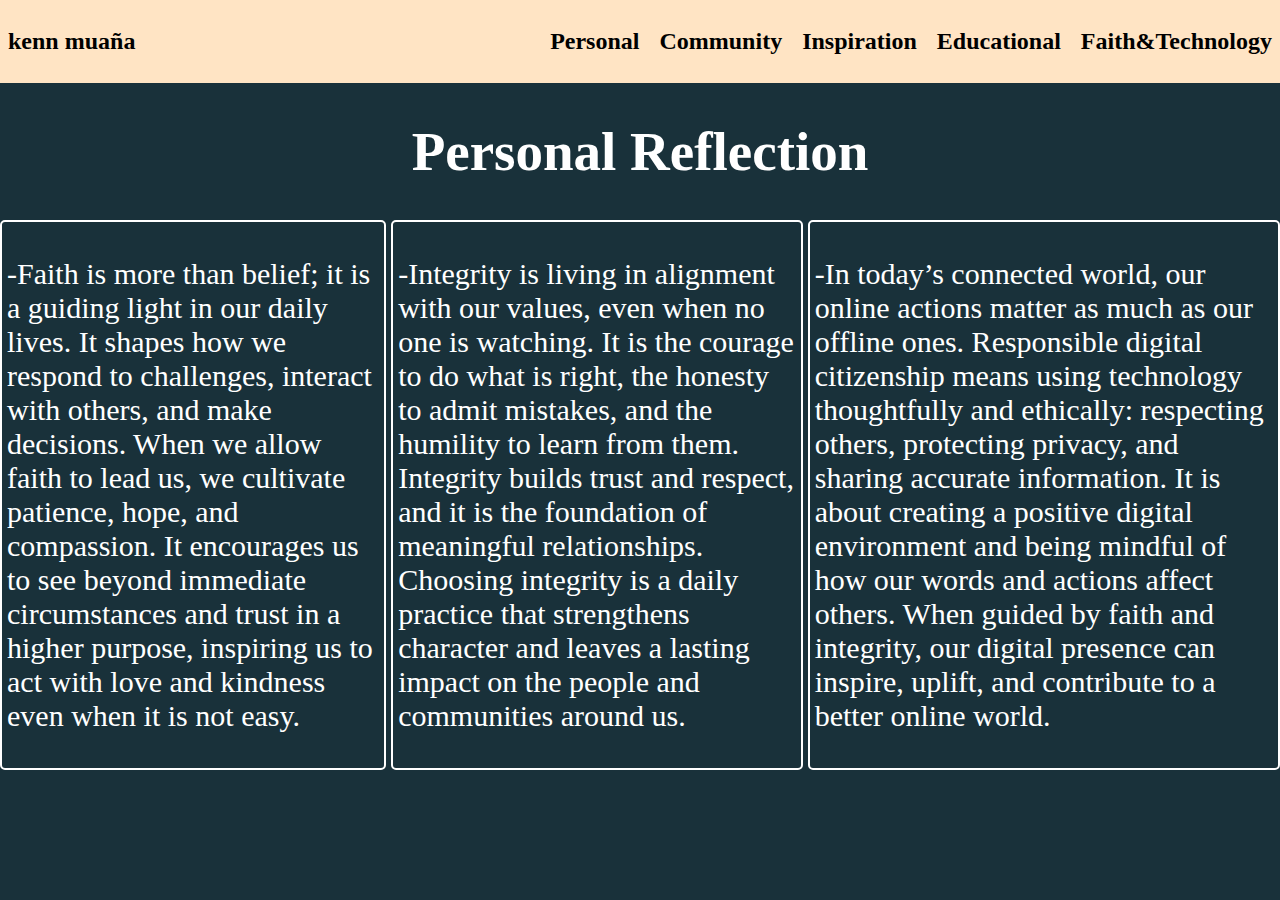
<file: index.html>
<!DOCTYPE html>
<html lang="en">
<head>
    <meta charset="UTF-8">
    <meta name="viewport" content="width=device-width, initial-scale=1.0">
    <title>kenn muaña</title>
    <link rel="stylesheet" href="style.css">
</head>
<body>
     <div class="header">
            <div>
                <h2>kenn muaña</h2>
            </div>

            <div class="nav">
                <a href="index.html"><h2>Personal</h2></a> 
                <a href="community.html"><h2>Community</h2></a>
                <a href="inspirational.html"><h2>Inspiration</h2></a>
                <a href="educational.html"><h2>Educational</h2></a> 
                <a href="faith&tech.html"><h2>Faith&Technology</h2></a> 
                
                
            </div>

        </div>
    <div class="mother">

        <div class="son1">
            <h1 style="font-size: 55px; color:white;">Personal Reflection</h1>
        </div>

        <div class="son2">
            <div class="faith">
                <p>-Faith is more than belief; it is a guiding light in our daily lives. It shapes how we respond to challenges, interact with others, and make decisions. When we allow faith to lead us, we cultivate patience, hope, and compassion. It encourages us to see beyond immediate circumstances and trust in a higher purpose, inspiring us to act with love and kindness even when it is not easy.</p>
            </div>

            <div class="faith">
                <p>-Integrity is living in alignment with our values, even when no one is watching. It is the courage to do what is right, the honesty to admit mistakes, and the humility to learn from them. Integrity builds trust and respect, and it is the foundation of meaningful relationships. Choosing integrity is a daily practice that strengthens character and leaves a lasting impact on the people and communities around us.</p>
            </div>

            <div class="faith"> 
                <p>-In today’s connected world, our online actions matter as much as our offline ones. Responsible digital citizenship means using technology thoughtfully and ethically: respecting others, protecting privacy, and sharing accurate information. It is about creating a positive digital environment and being mindful of how our words and actions affect others. When guided by faith and integrity, our digital presence can inspire, uplift, and contribute to a better online world.</p>
            </div>
        </div>
    </div>
</body>
</html>
</file>
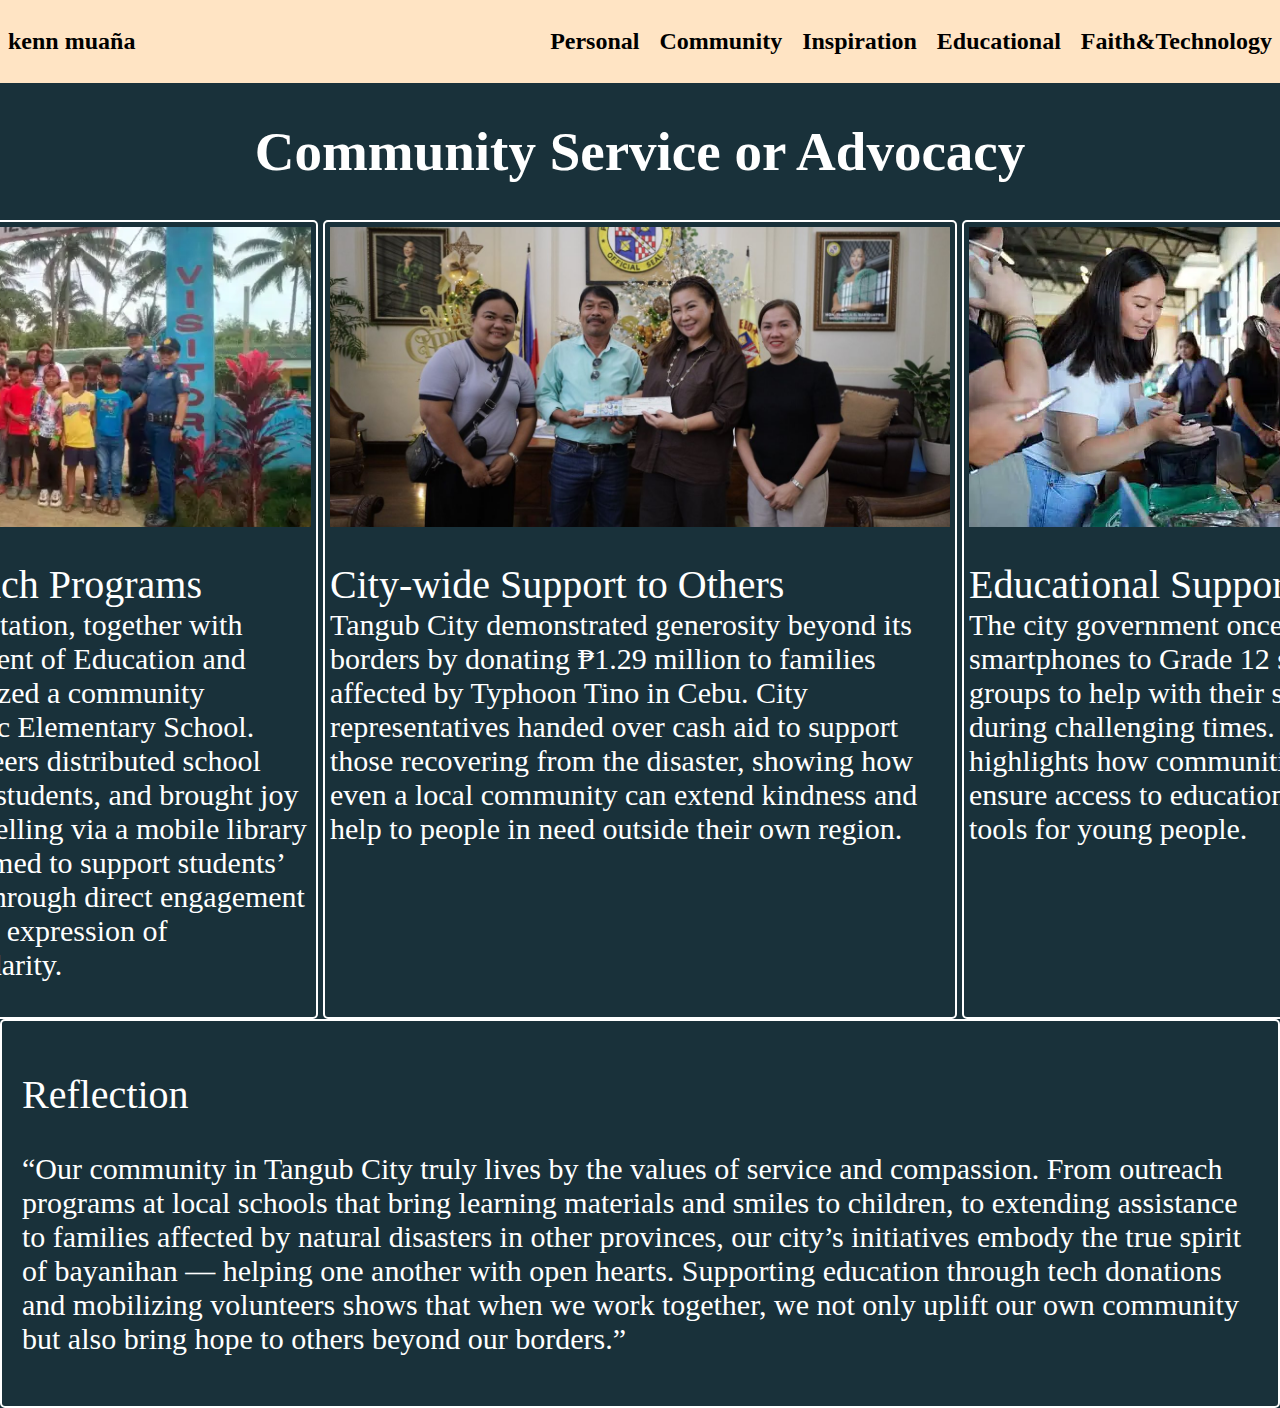
<file: community.html>
<!DOCTYPE html>
<html lang="en">
<head>
    <meta charset="UTF-8">
    <meta name="viewport" content="width=device-width, initial-scale=1.0">
    <title>Community</title>
     <link rel="stylesheet" href="style.css">
</head>
<body>
    <div class="header">
            <div>
                <h2>kenn muaña</h2>
            </div>

            <div class="nav">
                <a href="index.html"><h2>Personal</h2></a> 
                <a href="community.html"><h2>Community</h2></a>
                <a href="inspirational.html"><h2>Inspiration</h2></a>
                <a href="educational.html"><h2>Educational</h2></a> 
                <a href="faith&tech.html"><h2>Faith&Technology</h2></a> 
                
                
            </div>

        </div>

        <div class="mother">

        <div class="son1">
            <h1 style="font-size: 55px; color:white;">Community Service or Advocacy</h1>
        </div>

        <div class="son2">
            <div class="faith">
                <img class="same-size" src="pics\q.png" alt="">
                <p><span style="font-size: 40px;">Community Outreach Programs</span><br>The Tangub City Police Station, together with partners like the Department of Education and local stakeholders, organized a community outreach program at Baluc Elementary School. During this event, volunteers distributed school bags, food, and drinks to students, and brought joy through games and storytelling via a mobile library activity. This initiative aimed to support students’ learning and well‑being through direct engagement and service — a beautiful expression of community care and solidarity.</p>
            </div>

           <div class="faith">
                <img class="same-size" src="pics\w.jpg" alt="">
                <p><span style="font-size: 40px;">City-wide Support to Others</span><br>Tangub City demonstrated generosity beyond its borders by donating ₱1.29 million to families affected by Typhoon Tino in Cebu. City representatives handed over cash aid to support those recovering from the disaster, showing how even a local community can extend kindness and help to people in need outside their own region.</p>
            </div>

            <div class="faith">
                <img class="same-size" src="pics\e.webp" alt="">
                <p><span style="font-size: 40px;">Educational Support Initiatives</span><br>The city government once distributed 1,015 smartphones to Grade 12 students and teaching groups to help with their studies — especially during challenging times. This type of support highlights how communities can work together to ensure access to education and digital learning tools for young people.</p>
            </div>
        </div>
         <div class="faith" style="padding: 20px;"> 
                <p><span style="font-size: 40px;">Reflection</span><br><br>“Our community in Tangub City truly lives by the values of service and compassion. From outreach programs at local schools that bring learning materials and smiles to children, to extending assistance to families affected by natural disasters in other provinces, our city’s initiatives embody the true spirit of bayanihan — helping one another with open hearts. Supporting education through tech donations and mobilizing volunteers shows that when we work together, we not only uplift our own community but also bring hope to others beyond our borders.”</p>
            </div>
    </div>
</body>

</html>
</file>
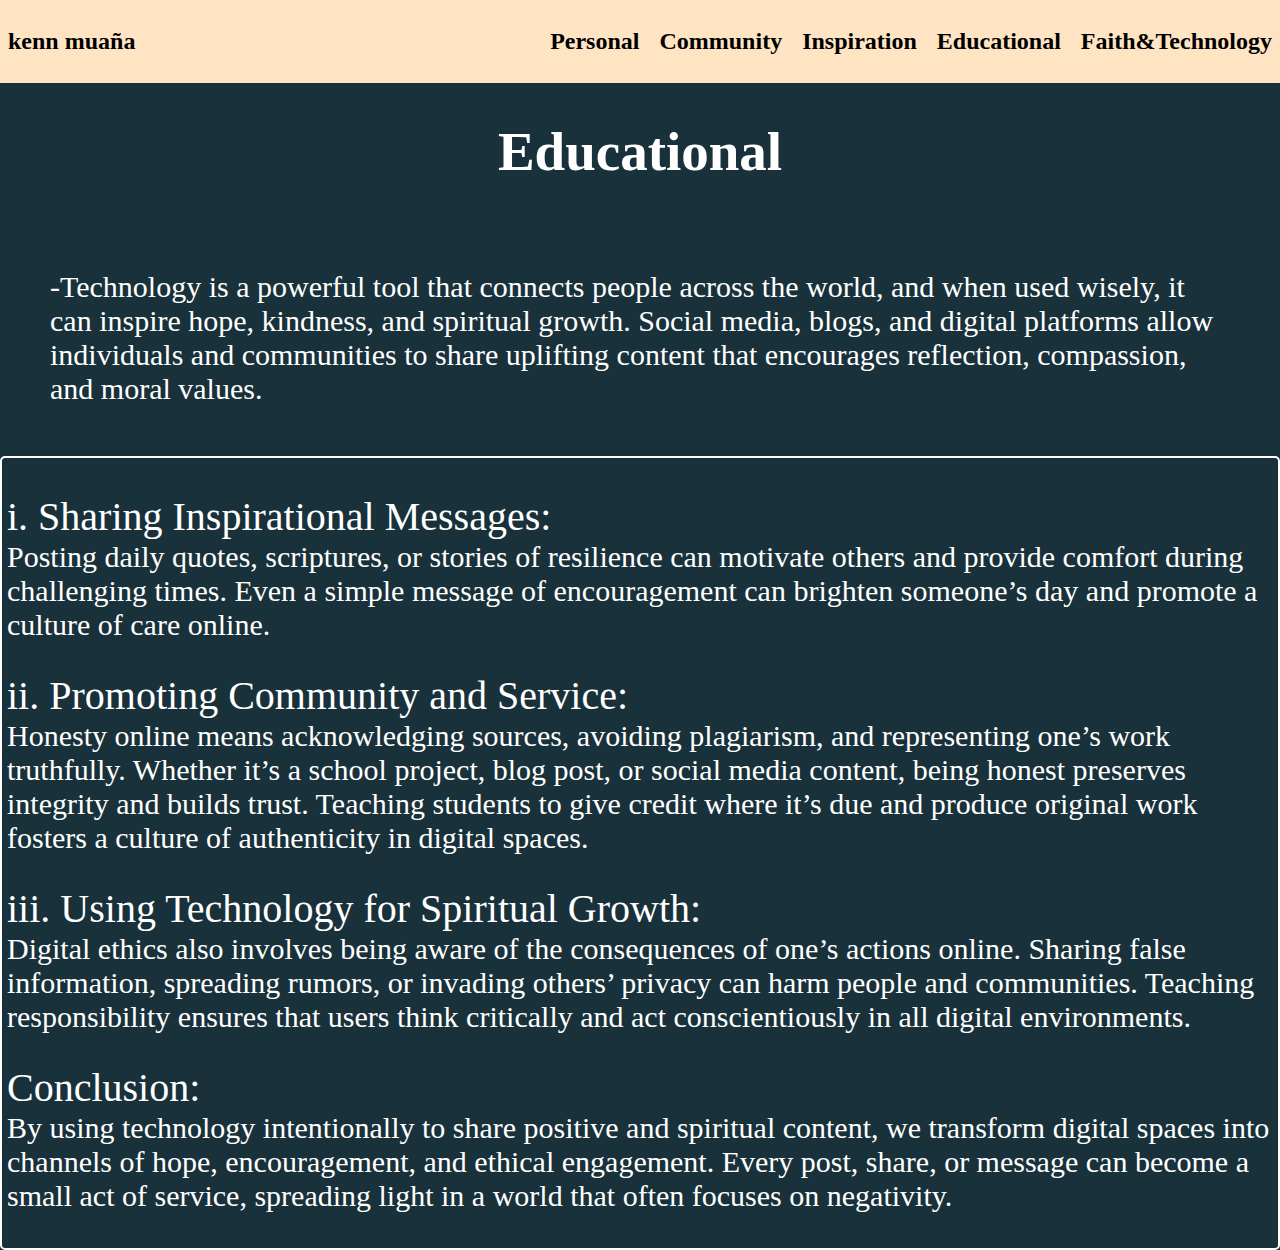
<file: educational.html>
<!DOCTYPE html>
<html lang="en">
<head>
    <meta charset="UTF-8">
    <meta name="viewport" content="width=device-width, initial-scale=1.0">
    <title>Educational</title>
     <link rel="stylesheet" href="style.css">
</head>
<body>
    <div class="header">
            <div>
                <h2>kenn muaña</h2>
            </div>

            <div class="nav">
                <a href="index.html"><h2>Personal</h2></a> 
                <a href="community.html"><h2>Community</h2></a>
                <a href="inspirational.html"><h2>Inspiration</h2></a>
                <a href="educational.html"><h2>Educational</h2></a> 
                <a href="faith&tech.html"><h2>Faith&Technology</h2></a> 
                
                
            </div>

        </div>

        <div class="mother">

        <div class="son1">
            <h1 style="font-size: 55px; color:white;">Educational</h1>
        </div>

        <p style="margin: 50px;">
            -Technology is a powerful tool that connects people across the world, and when used wisely, it can inspire hope, kindness, and spiritual growth. Social media, blogs, and digital platforms allow individuals and communities to share uplifting content that encourages reflection, compassion, and moral values.
        </p>

        <div class="son2">
            <div class="faith">
                
                <p><span style="font-size: 40px;">i. Sharing Inspirational Messages:</span><br> Posting daily quotes, scriptures, or stories of resilience can motivate others and provide comfort during challenging times. Even a simple message of encouragement can brighten someone’s day and promote a culture of care online. </p>
            

          
                <p><span style="font-size: 40px;">ii. Promoting Community and Service:</span><br> Honesty online means acknowledging sources, avoiding plagiarism, and representing one’s work truthfully. Whether it’s a school project, blog post, or social media content, being honest preserves integrity and builds trust. Teaching students to give credit where it’s due and produce original work fosters a culture of authenticity in digital spaces. </p>

            
                
                <p><span style="font-size: 40px;">iii. Using Technology for Spiritual Growth:</span><br>Digital ethics also involves being aware of the consequences of one’s actions online. Sharing false information, spreading rumors, or invading others’ privacy can harm people and communities. Teaching responsibility ensures that users think critically and act conscientiously in all digital environments.</p>

                <p><span style="font-size: 40px;">Conclusion:</span><br>By using technology intentionally to share positive and spiritual content, we transform digital spaces into channels of hope, encouragement, and ethical engagement. Every post, share, or message can become a small act of service, spreading light in a world that often focuses on negativity. </p>
            
        </div>
         
    </div>
</body>

</html>
</file>
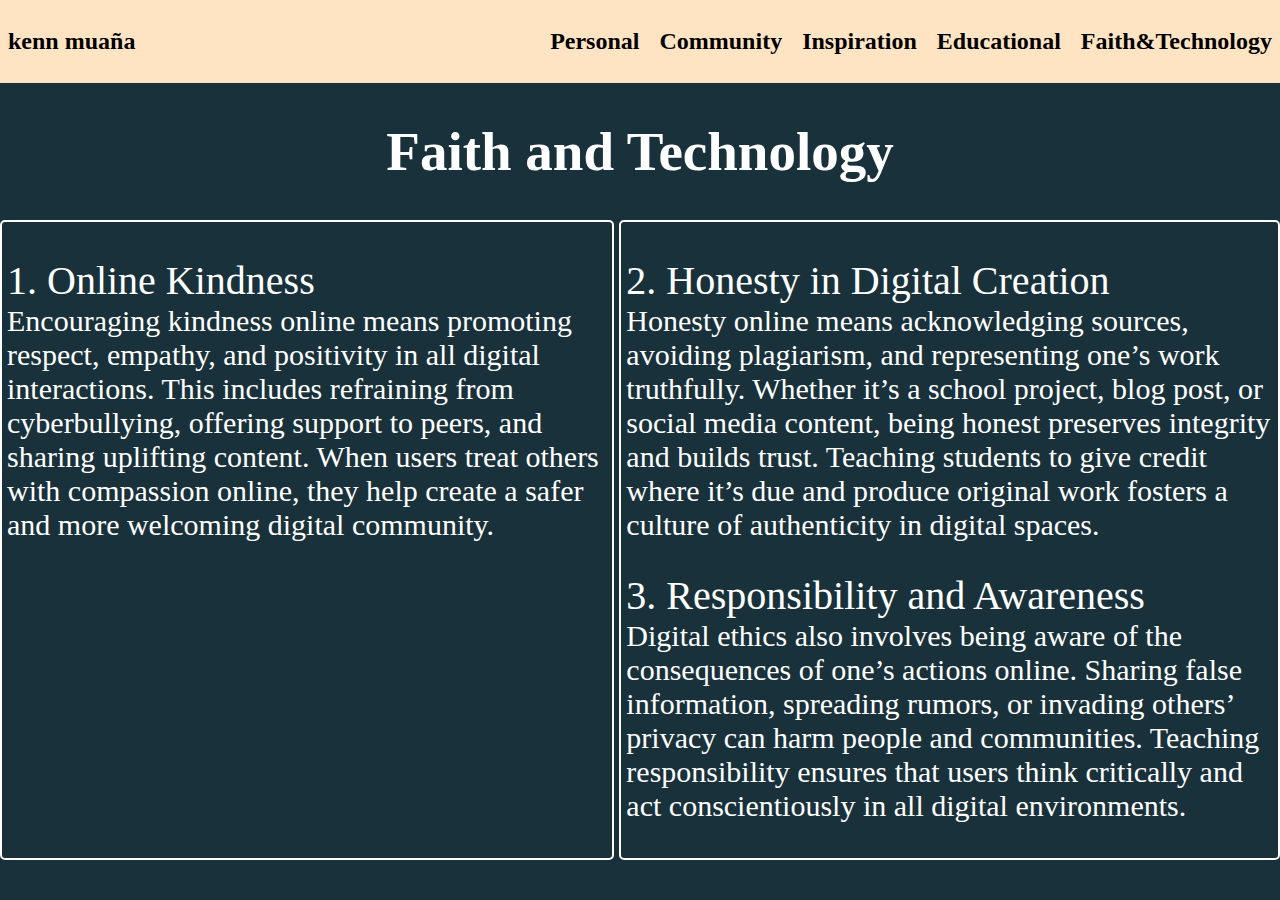
<file: faith&tech.html>
<!DOCTYPE html>
<html lang="en">
<head>
    <meta charset="UTF-8">
    <meta name="viewport" content="width=device-width, initial-scale=1.0">
    <title>Faith and Technology</title>
     <link rel="stylesheet" href="style.css">
</head>
<body>
    <div class="header">
            <div>
                <h2>kenn muaña</h2>
            </div>

           <div class="nav">
                <a href="index.html"><h2>Personal</h2></a> 
                <a href="community.html"><h2>Community</h2></a>
                <a href="inspirational.html"><h2>Inspiration</h2></a>
                <a href="educational.html"><h2>Educational</h2></a> 
                <a href="faith&tech.html"><h2>Faith&Technology</h2></a> 
                
                
            </div>
        </div>

        <div class="mother">

        <div class="son1">
            <h1 style="font-size: 55px; color:white;">Faith and Technology</h1>
        </div>

        <div class="son2">
            <div class="faith">
                
                <p><span style="font-size: 40px;">1. Online Kindness</span><br>Encouraging kindness online means promoting respect, empathy, and positivity in all digital interactions. This includes refraining from cyberbullying, offering support to peers, and sharing uplifting content. When users treat others with compassion online, they help create a safer and more welcoming digital community.</p>
            </div>

           <div class="faith">
                
                <p><span style="font-size: 40px;">2. Honesty in Digital Creation</span><br> Honesty online means acknowledging sources, avoiding plagiarism, and representing one’s work truthfully. Whether it’s a school project, blog post, or social media content, being honest preserves integrity and builds trust. Teaching students to give credit where it’s due and produce original work fosters a culture of authenticity in digital spaces. </p>

            <div class="">
                
                <p><span style="font-size: 40px;">3. Responsibility and Awareness</span><br>Digital ethics also involves being aware of the consequences of one’s actions online. Sharing false information, spreading rumors, or invading others’ privacy can harm people and communities. Teaching responsibility ensures that users think critically and act conscientiously in all digital environments.</p>
            </div>
        </div>
         
    </div>
</body>
</html>
</file>
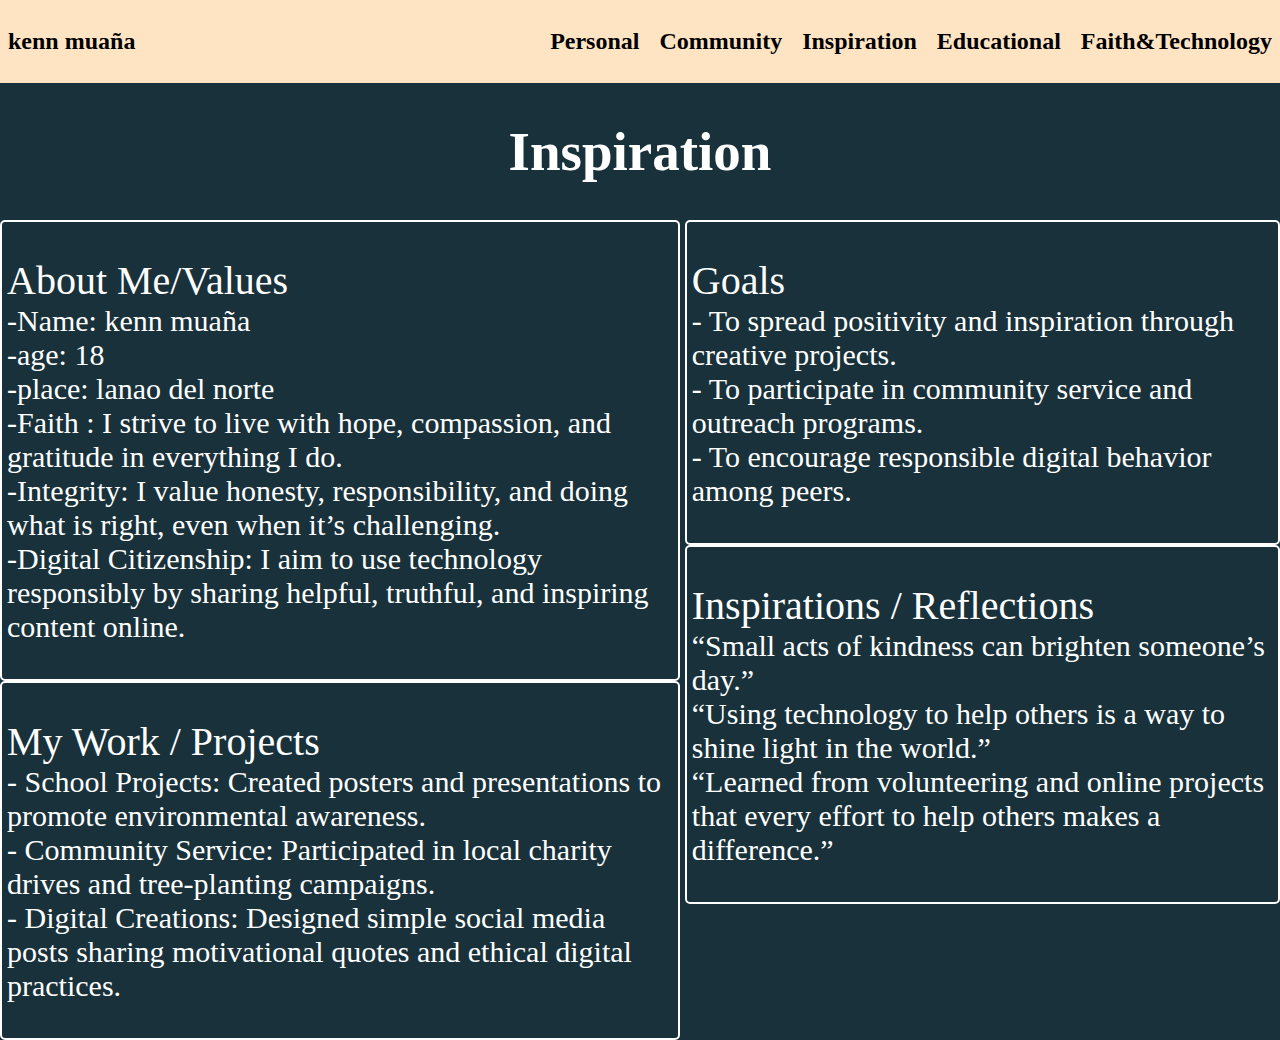
<file: inspirational.html>
<!DOCTYPE html>
<html lang="en">
<head>
    <meta charset="UTF-8">
    <meta name="viewport" content="width=device-width, initial-scale=1.0">
    <title>Inspiration</title>
     <link rel="stylesheet" href="style.css">
</head>
<body style="color: rgb(124, 150, 173);">
    <div class="header">
            <div>
                <h2 style="color: black;">kenn muaña</h2>
            </div>

           <div class="nav">
                <a href="index.html"><h2>Personal</h2></a> 
                <a href="community.html"><h2>Community</h2></a>
                <a href="inspirational.html"><h2>Inspiration</h2></a>
                <a href="educational.html"><h2>Educational</h2></a> 
                <a href="faith&tech.html"><h2>Faith&Technology</h2></a> 
                
                
            </div>
        </div>

        <div class="mother">



        <div class="son1">
            <h1 style="font-size: 55px; color:white;">Inspiration</h1>
        </div>

        <div class="son2">
            <div class="heart">
                <div class="faith">
                <p><span style="font-size: 40px;">About Me/Values</span><br>
                -Name: kenn muaña <br>
                -age: 18 <br>
                -place: lanao del norte <br>
                -Faith : I strive to live with hope, compassion, and gratitude in everything I do. <br>
                -Integrity: I value honesty, responsibility, and doing what is right, even when it’s challenging. <br>
                -Digital Citizenship: I aim to use technology responsibly by sharing helpful, truthful, and inspiring content online.
            </p>
            </div>

            <div class="faith">
                <p>
                    <span style="font-size: 40px;">My Work / Projects</span><br>
                        - School Projects: Created posters and presentations to promote environmental awareness.<br>
                        - Community Service: Participated in local charity drives and tree-planting campaigns.<br>
                        - Digital Creations: Designed simple social media posts sharing motivational quotes and ethical digital practices. <br>
            </p>
            </div>
            
            </div>

             <div class="heart">
                <div class="faith">
                <p>
                    <span style="font-size: 40px;">Goals</span><br>
                        - To spread positivity and inspiration through creative projects. <br>
                        - To participate in community service and outreach programs. <br>
                        - To encourage responsible digital behavior among peers. <br>
            </p>
            </div>

            <div class="faith">
                <p>
                    <span style="font-size: 40px;">Inspirations / Reflections</span><br>
                        “Small acts of kindness can brighten someone’s day.”<br>
                        “Using technology to help others is a way to shine light in the world.”<br>
                        “Learned from volunteering and online projects that every effort to help others makes a difference.”<br>
            </p>
            </div>
            </div>
            
        </div>
        
    </div>
        

        
</body>
</html>
</file>
<file: style.css>
body{
    background-color: rgb(25, 49, 58);
    display: flex;
    justify-content: center;
    flex-direction: column;
    margin: 0;
}
.mother{
    display: flex;
    flex-direction: column;
    justify-content: center;
    align-items: center;
}
.son2{
    display: flex;
    flex-direction: row ;
    gap: 5px;
}
.header{
    display: flex;
    flex-direction: row;
    justify-content: space-between;
    background-color: bisque;
    padding: 8px;
}
.nav{
    display: flex;
    flex-direction: row;
    justify-content: space-between;
    gap: 20px;
}
h2 {
    cursor: pointer;
    transition: color 0.2s ease;
}

h2:hover {
    color: rgb(84, 174, 209); /* change to any color you like */
}
.faith {
    border: 2px solid white;
    border-radius: 5px;
    padding: 5px;
}
p{
    color: white    ;
    font-size: 30px;
}
a{
    text-decoration: none;
    color: black;
}

.same-size {
            width: 620px;   /* Set desired width */
            height: 300px;  /* Set desired height */
            object-fit: cover; /* Ensures image fills the box without distortion */
        }

.son2{
    display: flex;
    flex-direction: row;
}
.heart{
    display: flex;
    flex-direction: column;
}
</file>
